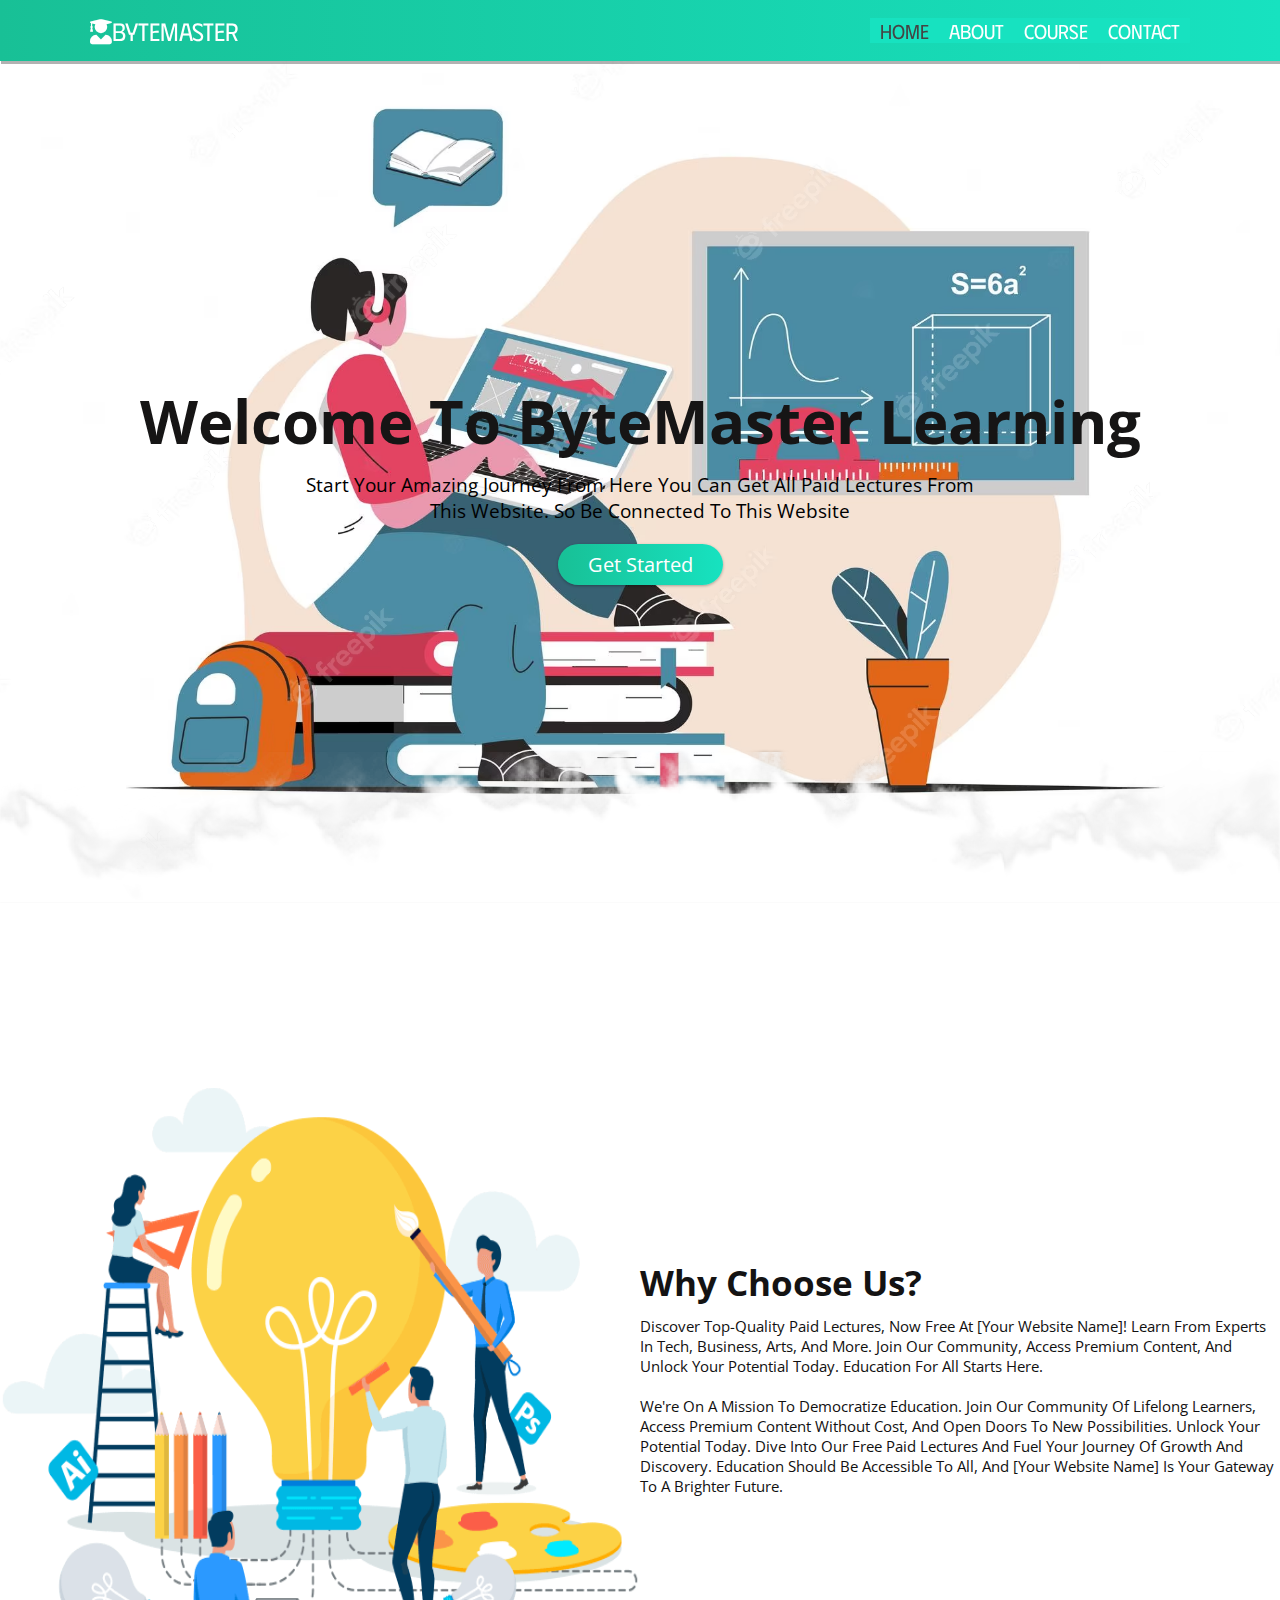
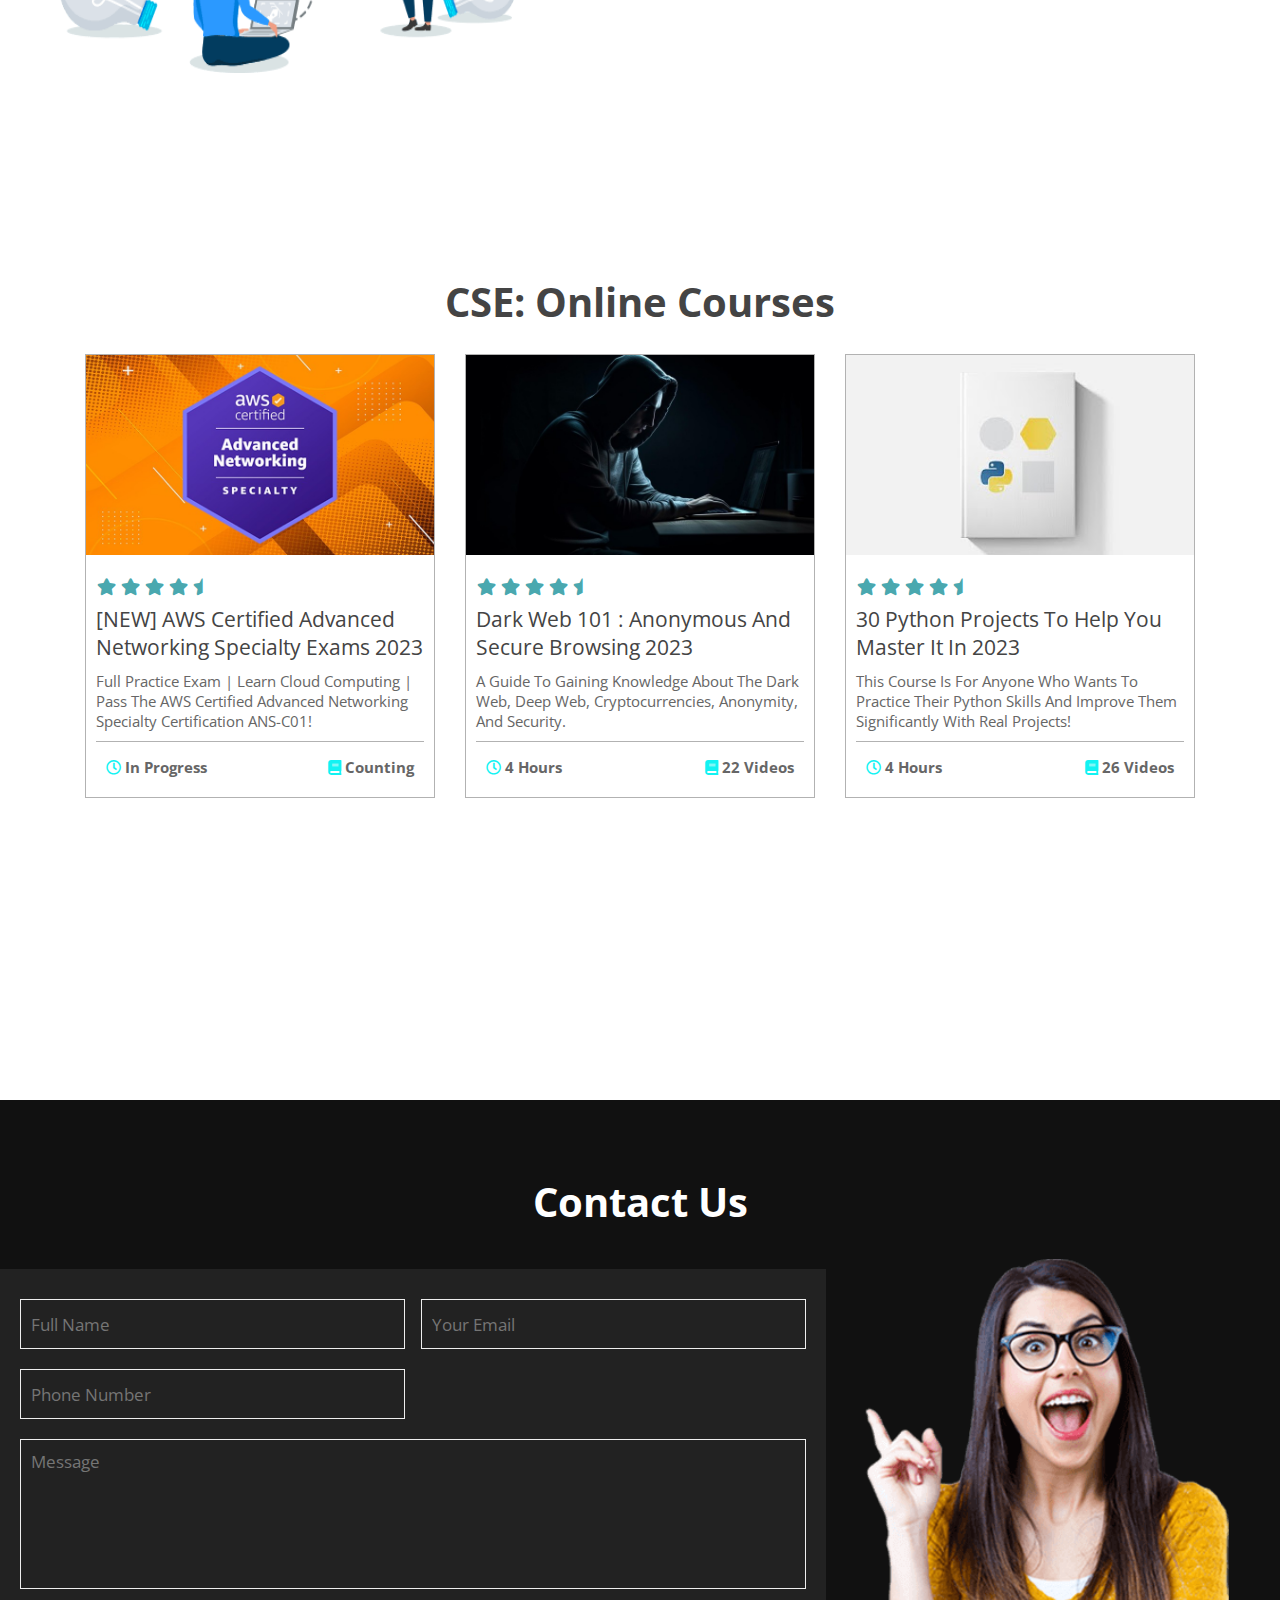
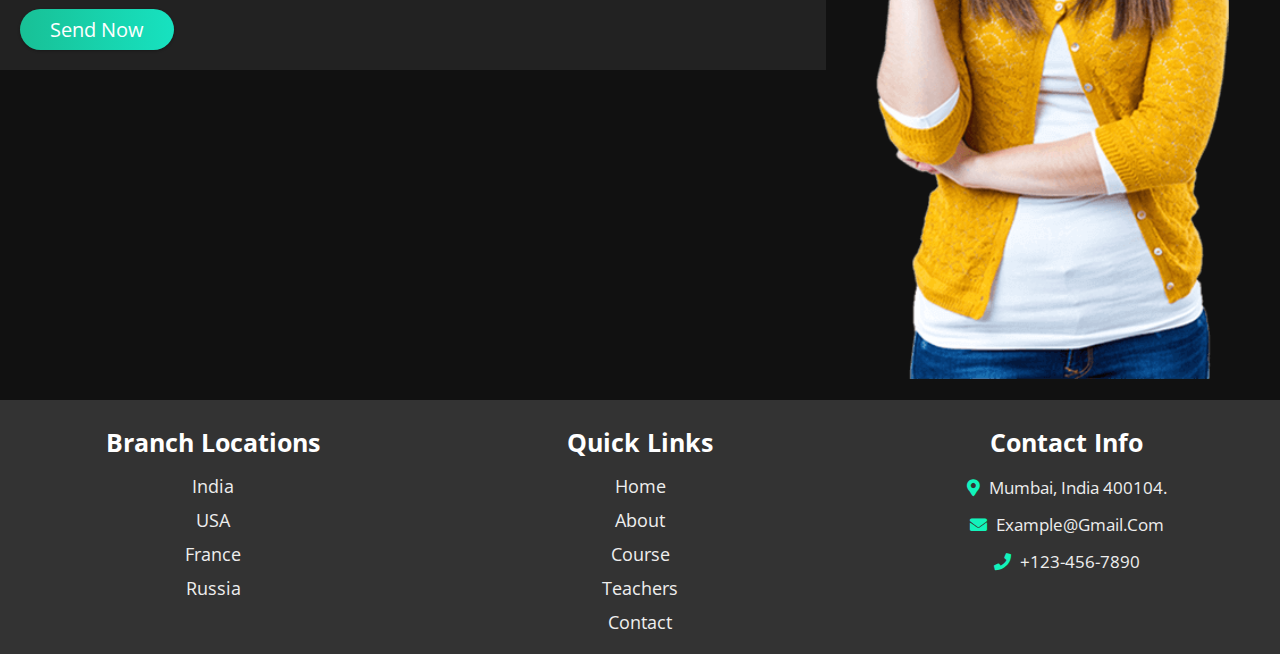
<file: index.html>
<!DOCTYPE html>
<html lang="en">

<head>
    <meta charset="UTF-8">
    <meta name="viewport" content="width=device-width, initial-scale=1.0">
    <title>Get All the Paid lectures for free from this website
    </title>

    <!-- google fonts cdn link  -->
    <link rel="preconnect" href="https://fonts.gstatic.com">
    <link href="https://fonts.googleapis.com/css2?family=Open+Sans:wght@300;400;600&display=swap" rel="stylesheet">

    <!-- font awesome cdn link  -->
    <link rel="stylesheet" href="https://cdnjs.cloudflare.com/ajax/libs/font-awesome/5.15.2/css/all.min.css">

    <!-- custom css file link  -->
    <link rel="stylesheet" href="/style.css">


    <!-- Google tag (gtag.js) -->
    <script async src="https://www.googletagmanager.com/gtag/js?id=G-TVXB8TJ3TF"></script>
    <script>
        window.dataLayer = window.dataLayer || [];
        function gtag() { dataLayer.push(arguments); }
        gtag('js', new Date());

        gtag('config', 'G-TVXB8TJ3TF');
    </script>

<script async src="https://pagead2.googlesyndication.com/pagead/js/adsbygoogle.js?client=ca-pub-7621751397304294"
crossorigin="anonymous"></script>

</head>

<body>

    <!-- header section starts  -->

    <header>

        <div id="menu" class="fas fa-bars"></div>

        <a href="#" class="logo"><i class="fas fa-user-graduate"></i>ByteMaster</a>

        <nav class="navbar">
            <ul>
                <li><a class="active" href="#home">home</a></li>
                <li><a href="#about">about</a></li>
                <li><a href="#course">course</a></li>
                <li><a href="#contact">contact</a></li>
            </ul>
        </nav>



    </header>

    <!-- header section ends -->




    <!-- home section starts  -->

    <section class="home" id="home">

        <h1>Welcome to ByteMaster Learning</h1>

        <p>Start Your amazing journey from here you can get all paid lectures from this website.
            So Be Connected to this website
        </p>
        <a href="#course"><button class="btn">get started</button></a>

        <div class="shape"></div>

    </section>

    <!-- home section ends -->

    <!-- about section starts  -->

    <section class="about" id="about">

        <div class="image">
            <img src="/assets/feature1.png" alt="">
        </div>

        <div class="content">
            <h3>why choose us?</h3>
            <p>Discover top-quality paid lectures, now free at [Your Website Name]! Learn from experts in tech,
                business, arts, and more. Join our community, access premium content, and unlock your potential today.
                Education for all starts here.</p>

            <p> We're on a mission to democratize education. Join our community of lifelong learners, access premium
                content without cost, and open doors to new possibilities.

                Unlock your potential today. Dive into our free paid lectures and fuel your journey of growth and
                discovery. Education should be accessible to all, and [Your Website Name] is your gateway to a brighter
                future.</p>
        </div>

    </section>

    <!-- about section ends -->

    <!-- course section starts  -->

    <section class="course" id="course">

        <h1 class="heading">CSE: Online Courses</h1>

        <div class="box-container">

            <div class="box">
                <img src="/Images/NEW-AWS-Certified-Advanced-Networking-Specialty-Exams-2023-1.jpg" alt="">
                <div class="content">
                    <div class="stars">
                        <i class="fas fa-star"></i>
                        <i class="fas fa-star"></i>
                        <i class="fas fa-star"></i>
                        <i class="fas fa-star"></i>
                        <i class="fas fa-star-half"></i>
                    </div>
                    <a href="/Articles/[NEW] AWS Certified Advanced Networking Specialty Exams 2023.html"
                        class="title">[NEW] AWS Certified Advanced Networking Specialty Exams 2023</a>
                    <p>Full Practice Exam | Learn Cloud Computing | Pass the AWS Certified Advanced Networking Specialty
                        Certification ANS-C01!
                    </p>
                    <div class="info">
                        <h3> <i class="far fa-clock"></i> In Progress </h3>
                        <h3> <i class="fas fa-book"></i> Counting </h3>
                    </div>
                </div>
            </div>

            <div class="box">
                <img src="/Images/Dark-Web-101-Anonymous-and-Secure-Browsing-2023.jpg" alt="">

                <div class="content">
                    <div class="stars">
                        <i class="fas fa-star"></i>
                        <i class="fas fa-star"></i>
                        <i class="fas fa-star"></i>
                        <i class="fas fa-star"></i>
                        <i class="fas fa-star-half"></i>
                    </div>
                    <a href="/Articles/Dark Web 101 Anonymous and Secure Browsing 2023.html" class="title">Dark Web 101
                        : Anonymous and Secure Browsing 2023</a>
                    <p>A guide to gaining knowledge about the Dark Web, Deep Web, Cryptocurrencies, Anonymity, and
                        Security.</p>
                    <div class="info">
                        <h3> <i class="far fa-clock"></i> 4 hours </h3>
                        <h3> <i class="fas fa-book"></i> 22 Videos </h3>
                    </div>
                </div>
            </div>

            <div class="box">
                <img src="/Images/hqdefault.jpg" alt="">

                <div class="content">
                    <div class="stars">
                        <i class="fas fa-star"></i>
                        <i class="fas fa-star"></i>
                        <i class="fas fa-star"></i>
                        <i class="fas fa-star"></i>
                        <i class="fas fa-star-half"></i>
                    </div>
                    <a href="/Articles/30 Python Projects to Master it in 2023.html" class="title">30 Python Projects To Help You Master It In 2023</a>
                    <p>This course is for anyone who wants to practice their Python skills and improve them
                        significantly with real projects!</p>
                    <div class="info">
                        <h3> <i class="far fa-clock"></i> 4 hours </h3>

                        <h3> <i class="fas fa-book"></i> 26 Videos </h3>
                    </div>
                </div>
            </div>

        </div>

    </section>

    <!-- course section ends -->



    <!-- contact section starts  -->

    <section class="contact" id="contact">

        <h1 class="heading">contact us</h1>

        <div class="row">

            <form action="">
                <input type="text" placeholder="full name" class="box">
                <input type="email" placeholder="your email" class="box">

                <input type="number" placeholder="Phone number" class="box">
                <textarea name="" id="" cols="30" rows="10" class="box address" placeholder="Message"></textarea>
                <input type="submit" class="btn" value="send now">
            </form>

            <div class="image">
                <img src="/assets/contact-img.png" alt="">
            </div>

        </div>

    </section>

    <!-- contact section ends -->

    <!-- footer section starts  -->

    <div class="footer">

        <div class="box-container">

            <div class="box">
                <h3>branch locations</h3>
                <a href="#">India</a>
                <a href="#">USA</a>
                <a href="#">france</a>
                <a href="#">russia</a>
            </div>

            <div class="box">
                <h3>quick links</h3>
                <a href="#">home</a>
                <a href="#">about</a>
                <a href="#">course</a>
                <a href="#">teachers</a>
                <a href="#">contact</a>
            </div>

            <div class="box">
                <h3>contact info</h3>
                <p> <i class="fas fa-map-marker-alt"></i> mumbai, india 400104. </p>
                <p> <i class="fas fa-envelope"></i> example@gmail.com </p>
                <p> <i class="fas fa-phone"></i> +123-456-7890 </p>
            </div>

        </div>



    </div>

    <!-- footer section ends -->





















    <!-- jquery cdn link  -->
    <script src="https://cdnjs.cloudflare.com/ajax/libs/jquery/3.6.0/jquery.min.js"></script>

    <!-- custom js file link  -->
    <script src="script.js"></script>

</body>

</html>
</file>
<file: style.css>
@import url('https://fonts.googleapis.com/css2?family=Phudu&display=swap');
@import url('https://fonts.googleapis.com/css2?family=Bebas+Neue&family=Oswald:wght@300;400;500;700&display=swap');
@import url('https://fonts.googleapis.com/css2?family=Cinzel:wght@500&display=swap');

:root{
    --gradient:linear-gradient(90deg, #18c096, #17e2c0);
}

*{
    font-family: 'Open Sans', sans-serif;
    margin:0; padding:0;
    box-sizing: border-box;
    border:none; outline: none;
    text-decoration: none;
    text-transform: capitalize;
    transition: all .2s linear;
}

*::selection{
    background:#0d8f68;
    color:#615f5f;
}

html{
    font-size: 62.5%;
    overflow-x: hidden;
    font-family: 'Phudu', cursive;
}

html::-webkit-scrollbar{
    width:1.5rem;
}

html::-webkit-scrollbar-track{
    background:#333;
}

html::-webkit-scrollbar-thumb{
    background:linear-gradient(#0ff1e6, #12ecf3);
}

section{
    min-height: 100vh;
    padding-top:6.4rem;
}

.btn{
    padding:.7rem 3rem;
    font-size: 2rem;
    color:#fff;
    background:var(--gradient);
    border-radius: 5rem;
    margin-top: 1rem;
    cursor: pointer;
    box-shadow: 0 .1rem .3rem rgba(0,0,0,.3);
    position: relative;
    overflow: hidden;
    z-index: 0;
}

.btn::before{
    content: '';
    position: absolute;
    top:-1rem; left:-100%;
    background:#fff9;
    height:150%;
    width:20%;
    transform: rotate(25deg);
    z-index: -1;
}

.btn:hover::before{
    transition: .3s linear;
    left: 120%;
}

.heading{
    color:#444;
    padding:1rem;
    font-size: 4rem;
    text-align: center;
}

header{
    width: 100%;
    display: flex;
    align-items: center;
    justify-content: space-between;
    position: fixed;
    top:0; left: 0;
    z-index: 1000;
    padding:1.5rem 7%;
    background:var(--gradient);
    box-shadow: 0.1rem .3rem rgba(0,0,0,.3);
}

header .logo{
    color:#fff;
    font-size: 2.5rem;
    font-family: 'Phudu', cursive;
}

header .navbar ul{
    display: flex;
    align-items: center;
    justify-content: center;
    list-style: none;
    font-family: 'Phudu', cursive;
}

header .navbar ul li{
    margin:0 1rem;
    font-family: 'Phudu', cursive;
}

header .navbar ul li a{
    font-size: 2rem;
    color:#fff;
    font-family: 'Phudu', cursive;
}

header .navbar ul li a.active,
header .navbar ul li a:hover{
    color:#444;
}

header #login{
    font-size: 3rem;
    color:#fff;
    cursor: pointer;
}

header #login:hover{
    color:#444;
}

header #menu{
    font-size: 3rem;
    color:#fff;
    cursor: pointer;
    display: none;
}

.navigation{
    display: flex;
    flex-direction: column;
}

nav{
    background-color: #17e2c0;
}

.blog-filter{
    display: flex;
    justify-content: center;
    align-items: center;
    padding: 15px 20px;
    border-top: 1px solid rgba(0,0,0,0.05);
    border-bottom: 1px solid rgba(0,0,0,0.05);
    background-color: #fafafa;
    text-decoration: none;
    
}
.blog-filter li{
    font-size: 16px;
    padding: 5px 15px;
    color: #838eab;
    cursor: pointer;
    margin: 3px;
    font-weight: 400;
    letter-spacing: 0.5px;
    user-select: none;
    overflow: hidden;
}
.blog-filter li:hover,
.blog-filter-active{
    background-color: rgba(0,0,0,0.03);
    color: #534f75 !important;
    transition: all ease 0.3s;
}



.home{
    display: flex;
    align-items: center;
    justify-content: center;
    flex-flow: column;
    background:url(/assets/distance-learning-concept-isolated-online-education-e-learning-training-webinar-people-scene-flat-cartoon-design-vector-illustration-blogging-website-mobile-app-promotional-materials.avif) no-repeat;
    background-size: cover;
    background-position: center;
    background-attachment: fixed;
    position: relative;
    text-align: center;
}

.home h1{
    font-size: 6rem;
    color:#161515;
}

.home p{
    font-size: 1.9rem;
    color:#000000;
    padding:1rem 0;
    width:70rem;
}



.home .shape{
    position: absolute;
    bottom:-.2rem; left: 0;
    height:15rem;
    width:100%;
    background:url(/assets/shape.png);
    block-size: 100rem 15rem;
    filter: drop-shadow(0 -.1rem .1rem rgba(0,0,0,.2));
    animation: animate 10s linear infinite;
}

@keyframes animate{

    0%{
        background-position-x: 0rem;
    }

    100%{
        background-position-x: 100rem;
    }

}

.about{
    display: flex;
    align-items: center;
    justify-content: center;
    flex-wrap: wrap;
}

.about .image{
    flex:1 1 40rem;
}

.about .image img{
    height:65vh;
    width:100%;
}

.about .content{
    flex:1 1 40rem;
}

.about .content h3{
    font-size: 3.5rem;
    color:#141313;
}

.about .content p{
    font-size: 1.5rem;
    color:#111010;
    padding:1rem 0;
}

.course .box-container{
    display: flex;
    align-items: center;
    justify-content: center;
    flex-wrap: wrap;
}

.course .box-container .box{
    width:35rem;
    border:.1rem solid rgba(0,0,0,.3);
    position: relative;
    margin:1.5rem;  
}

.course .box-container .box img{
    height:20rem;
    width: 100%;
    object-fit: cover;
}

.course .box-container .box .content{
    padding:1rem;
}

.course .box-container .box .content .stars i{
    color:#4aa8af;
    font-size: 1.7rem;
    padding:1rem .1rem;
}

.course .box-container .box .content .title{
    color:#444;
    font-size: 2.1rem;
}

.course .box-container .box .content .title:hover{
    text-decoration: underline;
}

.course .box-container .box .content p{
    padding:1rem 0;
    color:#666;
    font-size: 1.5rem;
}

.course .box-container .box .content .info{
    display: flex;
    justify-content: space-between;
    align-items: center;
    padding-top: .5rem;
    border-top: .1rem solid rgba(0,0,0,.3);
}

.course .box-container .box .content .info h3{
    font-size: 1.5rem;
    padding:1rem;
    color:#666;
}

.course .box-container .box .content .info h3 i{
    color:#12f3f3;
}

.course .box-container .box .price{
    position: absolute;
    top:16rem; right:1rem;
    height:8rem;
    width:8rem;
    line-height: 8rem;
    text-align: center;
    border-radius: 50%;
    background:var(--gradient);
    color:#fff;
    font-size: 3rem;
}

.Blog{
    text-align: center;
    background:url(../images/teachers.jfif) no-repeat;
    background-size: cover;
    background-position: bottom;
}

.blog-container{
    display: grid;
    max-width: 1200px;
    grid-template-columns: 1fr 1fr 1fr;
    grid-template-rows: auto;
    margin: auto;
}
.blog-box{
    padding: 20px;
    background-color: #c9c7c9;
    margin: 20px;
    box-shadow: 2px 2px 30px rgba(0,0,0,0.05);
    border-radius: 10px;
}



.blog-img{
    display: flex;
    width:100%;
    min-height: 185px;
    overflow: hidden;
    border-radius: 5px;
    position: relative;
}

.blog-img img{
    width:100%;
    height: 100%;
    object-fit: cover;
    object-position: center;
}

.category{
    color: #ffffff;
    position: absolute;
    left: 10px;
    top: 10px;
    padding: 2px 10px;
    font-size: 0.9rem;
}

.blog-text strong{
    font-size: 2rem;
    color: #20232b;
    display: flex;
    font-weight: 800;
    margin: 10px 0px;
    line-height: 25px;
}

.category-time{
    display: flex;
    align-items: center;
}
.category-time span{
    font-size: 1.8rem;
}

.contact{
    background:#111;
}

.contact .heading{
    color:#fff;
}

.contact .row{
    display: flex;
    align-items: flex-start;
    justify-content: center;
    flex-wrap: wrap;
}

.contact .row form{
    flex:1 1 50rem;
    background:#222;
    padding:2rem;
    display: flex;
    justify-content: space-between;
    flex-wrap: wrap;
    margin-top: 3rem;
    align-items: flex-start;
}

.contact .row form .box{
    height:5rem;
    width:49%;
    border:.1rem solid #eee;
    padding:0 1rem;
    margin:1rem 0;
    font-size: 1.7rem;
    color:#fff;
    background:none;
    text-transform: none;
}

.contact .row form .box:focus{
    border-color: #12e4f3;
}

.contact .row form .box::placeholder{
    text-transform: capitalize;
}

.contact .row form .address{
    height:15rem;
    padding:1rem;
    resize: none;
    width:100%;
}

.contact .row form .btn:hover{
    background:#fff;
    color:#333;
}

.contact .row .image img{
    height: 80vh;
    margin-top: 2rem;
}

.footer{
    background:#333;
}

.footer .box-container{
    display: flex;
    justify-content: center;
    flex-wrap: wrap;
}

.footer .box-container .box{
    margin:1.5rem;
    text-align: center;
    flex:1 1 25rem;
}

.footer .box-container .box h3{
    font-size: 2.5rem;
    color:#fff;
    padding:1rem 0;
}

.footer .box-container .box p{
    font-size: 1.7rem;
    color:#eee;
    padding:.7rem 0;
}

.footer .box-container .box p i{
    padding-right: .5rem;
    color:#12f3bb;
}

.footer .box-container .box a{
    font-size: 1.8rem;
    display: block;
    padding:.5rem 0;
    color:#eee;
}

.footer .box-container .box a:hover{
    text-decoration: underline;
}

.footer .credit{
    padding:2rem 1rem;
    font-size: 2rem;
    color:#fff;
    background:#111;
    text-align: center;
    font-weight: normal;
    padding-bottom: 9rem;
}

.footer .credit a{
    color:#12f3f3
}



/* media queries  */

@media (max-width:768px){

    html{
        font-size: 55%;
    }

    header #menu{
        display: block;
    }

    header .navbar{
        position: fixed;
        top:-120%; left:0;
        width:100%;
        background:#444;
    }

    header .navbar ul{
        flex-flow: column;
        padding:2=3rem 0;
    }

    header .navbar ul li{
        margin:1.5rem 0;
        text-align: center;
        width:100%;
    }

    header .navbar ul li a{
        font-size: 2.5rem;
        display: block;
    }

    header .navbar ul li a.active,
    header .navbar ul li a:hover{
        color:#f39c12;
    }

    .fa-times{
        transform: rotate(180deg);
    }

    header .navbar.nav-toggle{
        top:6.4rem;
    }

    .home h1{
        font-size: 4rem;
    }

    .home p{
        width: auto;
    }

    .teacher p{
        width:auto;
    }

    .contact .row .image{
        display: none;
    }

}

@media (max-width:500px){

    html{
        font-size: 50%;
    }

    .contact .row form .box{
        width:100%;
    }

}

/*making-home-page-responsive----------------------------*/
@media(max-width:1200px){
    .blog-container{
        max-width:1000px;
    }
    .blog-img{
        min-height: auto;
        height: 170px;
    }
}
@media(max-width:900px){
    .blog-container{
        max-width: 100%;
        grid-template-columns: 1fr 1fr;
    }
    .ad{
        width:60%;
    }
}
@media(max-width:600px){
    .blog-container{
        width:90%;
        grid-template-columns: 1fr;
    }
    .blog-img{
        height: auto;
    }
    .logo{
        font-size: 1.5rem;
    }
    nav{
        display: flex;
        justify-content: center;
        flex-direction: column;
        
        position: relative;
        padding: 0px 20px;
    }
    .blog-filter{
       display:none;
       flex-direction: column;
       position: absolute;
       left: 0px;
       top: 70px;
       width:100%;
       border-bottom: 2px solid #e2e2e2;
       z-index: 105;
    }
    .blog-filter li{
        width:100%;
    }
    nav .menu-icon{
        cursor: pointer;
        float: right;
        padding: 5px;
        position: relative;
        user-select: none;
        z-index: 2;
    }
    nav .menu-icon .nav-icon{
        background-color: #000000cc;
        display: block;
        height: 2px;
        position: relative;
        transition: background 0.2s ease-out;
        width: 25px;
    }
    nav .menu-icon .nav-icon::before,
    nav .menu-icon .nav-icon::after{
        background-color: #000000cc;
        content: '';
        position: absolute;
        height: 100%;
        display: block;
        width: 100%;
        transition: all ease-out 0.2s;
    }
    nav .menu-icon .nav-icon::before{
        top: 5px;
    }
    nav .menu-icon .nav-icon::after{
        top: -5px;
    }
    nav .menu-icon .nav-icon,
    nav .menu-icon:checked ~ .menu-icon .nav-icon{
        background-color: transparent;
    }
    nav .menu-btn:checked ~ .menu-icon .nav-icon::before{
        transform: rotate(-45deg);
        top: 0px;
    }
    nav .menu-btn:checked ~ .menu-icon .nav-icon::after{
        transform: rotate(45deg);
        top: 0px;
    }
    nav .menu-btn:checked ~ .blog-filter{
        display: flex;
    }
 
}
@media(max-width:500px){
    .blog-container{
        width:100%;
    }
    footer{
        flex-direction: column;
    }
    .footer-social{
        margin-top: 10px;
    }
    .ad{
        width: 90%;
    }
}
.blog-text a strong:hover{
    color: #6d7ca1;
    transition: all ease 0.2s;
}



/*making-home-page-responsive----------------------------*/
@media(max-width:1200px){
    .blog-container{
        max-width:1000px;
    }
    .blog-img{
        min-height: auto;
        height: 170px;
    }
}
@media(max-width:900px){
    .blog-container{
        max-width: 100%;
        grid-template-columns: 1fr 1fr;
    }
    .ad{
        width:60%;
    }
}
@media(max-width:600px){
    .blog-container{
        width:90%;
        grid-template-columns: 1fr;
    }
    .blog-img{
        height: auto;
    }
    .logo{
        font-size: 1.5rem;
    }
    nav{
        display: flex;
        justify-content: center;
        flex-direction: column;
        
        position: relative;
        padding: 0px 20px;
    }
    .blog-filter{
       display:none;
       flex-direction: column;
       position: absolute;
       left: 0px;
       top: 30px;
       width:100%;
       border-bottom: 2px solid #e2e2e2;
       z-index: 105;
    }
    .blog-filter li{
        width:100%;
    }
    nav .menu-icon{
        cursor: pointer;
        float: right;
        padding: 5px;
        position: relative;
        user-select: none;
        z-index: 2;
    }
    nav .menu-icon .nav-icon{
        background-color: #000000cc;
        display: block;
        height: 2px;
        position: relative;
        transition: background 0.2s ease-out;
        width: 25px;
    }
    nav .menu-icon .nav-icon::before,
    nav .menu-icon .nav-icon::after{
        background-color: #000000cc;
        content: '';
        position: absolute;
        height: 100%;
        display: block;
        width: 100%;
        transition: all ease-out 0.2s;
    }
    nav .menu-icon .nav-icon::before{
        top: 5px;
    }
    nav .menu-icon .nav-icon::after{
        top: -5px;
    }
    nav .menu-icon .nav-icon,
    nav .menu-icon:checked ~ .menu-icon .nav-icon{
        background-color: transparent;
    }
    nav .menu-btn:checked ~ .menu-icon .nav-icon::before{
        transform: rotate(-45deg);
        top: 0px;
    }
    nav .menu-btn:checked ~ .menu-icon .nav-icon::after{
        transform: rotate(45deg);
        top: 0px;
    }
    nav .menu-btn:checked ~ .blog-filter{
        display: flex;
    }
 
}
@media(max-width:500px){
    .blog-container{
        width:100%;
    }
    footer{
        flex-direction: column;
    }
    .footer-social{
        margin-top: 10px;
    }
    .ad{
        width: 90%;
    }
}
.blog-text a strong:hover{
    color: #6d7ca1;
    transition: all ease 0.2s;
}

.blog-container{
    display: grid;
    max-width: 1200px;
    grid-template-columns: 1fr 1fr 1fr;
    grid-template-rows: auto;
    margin: auto;
}
.blog-box{
    padding: 20px;
    background-color: #ffffff;
    margin: 20px;
    box-shadow: 2px 2px 30px rgba(0,0,0,0.05);
}
.blog-img{
    display: flex;
    width:100%;
    min-height: 185px;
    overflow: hidden;
    border-radius: 5px;
    position: relative;
}
.blog-img img{
    width:100%;
    height: 100%;
    object-fit: cover;
    object-position: center;
}
.category{
    color: hsl(0, 0%, 100%);
    position: absolute;
    left: 10px;
    top: 10px;
    padding: 2px 10px;
    font-size: 0.9rem;
}
.Physics .category{
    background-color: #6e5eff;
}
.Chemistry .category{
    background-color: #ff695e;
}
.Maths .category{
    background-color: #ff5eb7;
}

.policy .category{
    overflow: hidden;

}


.blog-text strong{
    font-size: 2rem;
    color: #20232b;
    display: flex;
    font-weight: 800;
    margin: 10px 0px;
    line-height: 25px;
}
.category-time{
    display: flex;
    align-items: center;
}
.category-time span{
    font-size: 1.2rem;
}
.blog-category{
    padding: 3px 6px;
    color: #484f61;
    font-weight: 500;
    background-color: rgba(0,0,0,0.06);
}
.published-time{
    margin-left: 10px;
    color: #db3838;
    font-weight: 500;
}
.publisher-profile{
    display: flex;
    align-items: center;
    margin-top: 10px;
}
.publisher-profile img{
    width:30px;
    height: 30px;
    object-position: center;
    object-fit: cover;
    border-radius: 50%;
    overflow: hidden;
}
.publisher-profile span{
    color: #6d7ca1;
    font-size: 1.2rem;
    letter-spacing: 0.5px;
    font-weight: 500;
    margin-left: 10px;
}
footer{
    padding: 20px;
    margin-top: 10px;
    background-color: lightcoral;
    width:100%;
    display: flex;
    justify-content: space-around;
    align-items: center;
    border-top: 1px solid rgba(0,0,0,0.08);
}
footer span{
    color: #131313;
    font-size: 0.9rem;
    letter-spacing: 1px;
}
.footer-social{
    display: flex;
    justify-content: center;
    align-items: center;
}
.footer-social a{
    padding: 0px 10px;
    color: #20232b;
}
.footer-social a:hover{
    color: #6a5ceb;
    transition: all ease 0.3s;
}
.fix-nav{
    position: fixed;
    top: 0px;
    left: 0px;
    width:100%;
    box-shadow: 2px 2px 30px rgba(0,0,0,0.15);
    z-index: 105;
    animation: nav-animation 0.3s;
 
}
@keyframes nav-animation{
    0%{
        top: -100%;
    }
    100%{
        top: 0px;
    }
}
 
nav .menu-btn{
    display: none;
}
/*making-home-page-responsive----------------------------*/
@media(max-width:1200px){
    .blog-container{
        max-width:1000px;
    }
    .blog-img{
        min-height: auto;
        height: 170px;
    }
}
@media(max-width:900px){
    .blog-container{
        max-width: 100%;
        grid-template-columns: 1fr 1fr;
    }
    .ad{
        width:60%;
    }
}
@media(max-width:600px){
    .blog-container{
        width:90%;
        grid-template-columns: 1fr;
    }
    .blog-img{
        height: auto;
    }
    .logo{
        font-size: 1.5rem;
    }
    nav{
        display: flex;
        justify-content: center;
        flex-direction: column;
        position: relative;
        padding: 0px 20px;
    }
    .blog-filter{
       display:none;
       flex-direction: column;
       position: absolute;
       left: 0px;
    
       width:100%;
       border-bottom: 2px solid #e2e2e2;
       z-index: 105;
    }
    .blog-filter li{
        width:100%;
    }
    nav .menu-icon{
        cursor: pointer;
        float: right;
        padding: 12px;
        position: relative;
        user-select: none;
        z-index: 2;
    }
    nav .menu-icon .nav-icon{
        background-color: #000000cc;
        display: block;
        height: 2px;
        position: relative;
        transition: background 0.2s ease-out;
        width: 25px;
    }
    nav .menu-icon .nav-icon::before,
    nav .menu-icon .nav-icon::after{
        background-color: #000000cc;
        content: '';
        position: absolute;
        height: 100%;
        display: block;
        width: 100%;
        transition: all ease-out 0.2s;
    }
    nav .menu-icon .nav-icon::before{
        top: 5px;
    }
    nav .menu-icon .nav-icon::after{
        top: -5px;
    }
    nav .menu-icon .nav-icon,
    nav .menu-icon:checked ~ .menu-icon .nav-icon{
        background-color: transparent;
    }
    nav .menu-btn:checked ~ .menu-icon .nav-icon::before{
        transform: rotate(-45deg);
        top: 0px;
    }
    nav .menu-btn:checked ~ .menu-icon .nav-icon::after{
        transform: rotate(45deg);
        top: 0px;
    }
    nav .menu-btn:checked ~ .blog-filter{
        display: flex;
    }
 
}
@media(max-width:500px){
    .blog-container{
        width:100%;
    }
    footer{
        flex-direction: column;
    }
    .footer-social{
        margin-top: 10px;
    }
    .ad{
        width: 90%;
    }
}
.blog-text a strong:hover{
    color: #6d7ca1;
    transition: all ease 0.2s;
}



/*--Article-page----------------------------*/
#blog-artcile{
    display: grid;
    grid-template-columns: 1fr 900px 1fr;
}
.article-container{
    background-color: #ffffff;
    border-left: #6a5ceb;
    border-right: 1px solid rgba(0,0,0,0.13);
    padding: 30px;
    font-family: Poppins;
}

.article-main-heading{
    display: flex;
    justify-content: center;
    align-items: center;
}
.article-main-heading h1{
    color: #313131;
    font-size: 2rem;
    font-weight: 600;
    line-height: 40px;
}
.by-date{
    display: flex;
    align-items: center;
    justify-content: center;
    width:100%;
}
.article-by,
.article-date{
    display: flex;
    justify-content: center;
    align-items: center;
    margin: 10px;
    color: #838eab;
}
.article-by i,
.article-date i{
    margin: 0px 10px;
}
.article-img{
    width:100%;
    min-height: 500px;
    margin: 10px 0px;
    display: flex;
    border-radius: 10px;
    overflow: hidden;
}
.article-img img{
    width:100%;
    height: 100%;
    object-fit: cover;
    object-position: center;
}
.content-ad{
    width:80%;
    display: flex;
    margin: 20px auto 10px auto;
}
.content-ad img{
    width:100%;
    object-position: center;
    object-fit: contain;
}
.article-text{
    display: flex;
    flex-direction: column;
}
.article-text-box{
    margin: 10px 0px;
    box-shadow: 2px 2px 30px rgba(0,0,0,0.06);
    padding: 10px;
    border-left: 2px solid #20232b;
    background-color: #ffffff;
}
.article-text-box strong{
    color: #20232b;
    font-size: 1.3rem;
    margin-top: 4px;
    font-family: 'Bebas Neue', cursive;
font-family: 'Oswald', sans-serif;
    font-weight: 500;
}

.article-text-box h4{
    color: #20232b;
    font-size: 1.3rem;
    margin-top: 4px;
    font-family: 'Bebas Neue', cursive;
font-family: 'Oswald', sans-serif;
    font-weight: 500;
}
.article-text-box p{
    color: #313030;
    font-family: 'Cinzel', serif;
}

p .important{
    color: red;
    font-size: 30px;
}
/*---Making-article-page-responsive--------------------*/
@media(max-width:1250px){
    #blog-artcile{
        grid-template-columns: 1fr 800px 1fr;
    }
}
@media(max-width:1150px){
    #blog-artcile{
        display: flex;
        width:80%;
        margin: auto;
    }
    iframe{
        display: flex;
        width: 80%;
        margin:auto;
    }
    .side-ad{
        display: none;
    }
}
@media(max-width:1000px){
    #blog-artcile{
        width:90%;
    }
    iframe{
        width: 90%;
        min-height: auto;
    }
    .article-img{
        max-height: auto;
        min-height: auto;
    }
}
@media(max-width:600px){
    #blog-artcile{
        width:100%;
        padding: 0px 10px;
    }
    iframe{
        width: 100%;
        padding: 0px 10px;
        height:350px;
    }
    .article-container{
        padding: 20px 10px;
    }
    .article-main-heading h1{
        font-size: 1.8rem;
        line-height: 30px;
    }

    .article-text-box p{
        font-size: 0.9rem;
    }
}



/*--Article-page----------------------------*/
#blog-artcile{
    display: grid;
    grid-template-columns: 1fr 900px 1fr;
}
.article-container{
    background-color: #ffffff;
    border-left: #6a5ceb;
    border-right: 1px solid rgba(0,0,0,0.13);
    padding: 30px;
    font-family: Poppins;
}

.article-main-heading{
    display: flex;
    justify-content: center;
    align-items: center;
}
.article-main-heading h1{
    color: #313131;
    font-size: 3rem;
    font-weight: 600;
    line-height: 40px;
}
.by-date{
    display: flex;
    align-items: center;
    justify-content: center;
    width:100%;
    font-size: 15;
}
.article-by,
.article-date{
    display: flex;
    justify-content: center;
    align-items: center;
    margin: 10px;
    color: #838eab;
}
.article-by i,
.article-date i{
    margin: 0px 10px;
}
.article-img{
    width:100%;
    min-height: 500px;
    margin: 10px 0px;
    display: flex;
    font-size: 20;
    border-radius: 10px;
    overflow: hidden;
}
.article-img img{
    width:100%;
    height: 100%;
    object-fit: cover;
    object-position: center;
}
.content-ad{
    width:80%;
    display: flex;
    margin: 20px auto 10px auto;
}
.content-ad img{
    width:100%;
    object-position: center;
    object-fit: contain;
}
.article-text{
    display: flex;
    flex-direction: column;
}
.article-text-box{
    margin: 10px 0px;
    box-shadow: 2px 2px 30px rgba(0,0,0,0.06);
    padding: 10px;
    border-left: 2px solid #20232b;
    background-color: #ffffff;
}
.article-text-box strong{
    color: #20232b;
    font-size: 2.3rem;
    margin-top: 4px;
    font-family: 'Bebas Neue', cursive;
font-family: 'Oswald', sans-serif;
    font-weight: bold;
}

.article-text-box h4{
    color: #20232b;
    font-size: 1.3rem;
    margin-top: 4px;
    font-family: 'Bebas Neue', cursive;
font-family: 'Oswald', sans-serif;
    font-weight: 500;
}
.article-text-box p{
    color: #313030;
    font-family: 'Cinzel', serif;
    font-size: 15px;
    font-family: 'Phudu', cursive;
}

p .important{
    color: red;
    font-size: 30px;
}
/*---Making-article-page-responsive--------------------*/
@media(max-width:1250px){
    #blog-artcile{
        grid-template-columns: 1fr 800px 1fr;
    }
}
@media(max-width:1150px){
    #blog-artcile{
        display: flex;
        width:80%;
        margin: auto;
    }
    .side-ad{
        display: none;
    }
}
@media(max-width:1000px){
    #blog-artcile{
        width:90%;
    }
    .article-img{
        max-height: auto;
        min-height: auto;
    }
}
@media(max-width:600px){
    #blog-artcile{
        width:100%;
        padding: 0px 10px;
    }
    .article-container{
        padding: 20px 10px;
    }
    .article-main-heading h1{
        font-size: 2.8rem;
        line-height: 120px;
    }

    .article-text-box p{
        font-size: 1.58rem;
    }
}

.wiggle-btn{
    position: relative;
    display: flex;
    justify-content: center;
    align-items: center;
    cursor: pointer;
    animation: wiggle 2s linear infinite;
    transform-origin: 50% 8em;
    animation-delay: 1s;
}

.wiggle-btn:hover{
    animation: none;
}

@keyframes wiggle{
    0%,
    5%{
        transform: rotateZ(0);
    }    
    15%{
        transform: rotateZ(-15deg);
    }
    20%{
        transform: rotateZ(10deg);
    }
    25%{
        transform: rotateZ(-10deg);
    }
    30%{
        transform: rotateZ(6deg);
    }

    35%{
        transform: rotateZ(-4deg);
    }
    40%,
    100%{
        transform: rotateZ(0);
    }
}

.wiggle-btn:before{
    z-index: 000;
    content: "";
    position: absolute;
    width: 250px;
    height: 50px;
    box-shadow: 0 5px 25px rgba(2, 2, 2, 0.5);
}

.wiggle-btn span{
    z-index: 222;
    position: absolute;
    color: #da2e2e;
    text-transform: uppercase;
    font-size: 1.3em;
    font-weight: 800;
    letter-spacing: 1px;
    text-shadow: 0 5px 25px rgba(2, 2, 2, 1);
}
</file>
